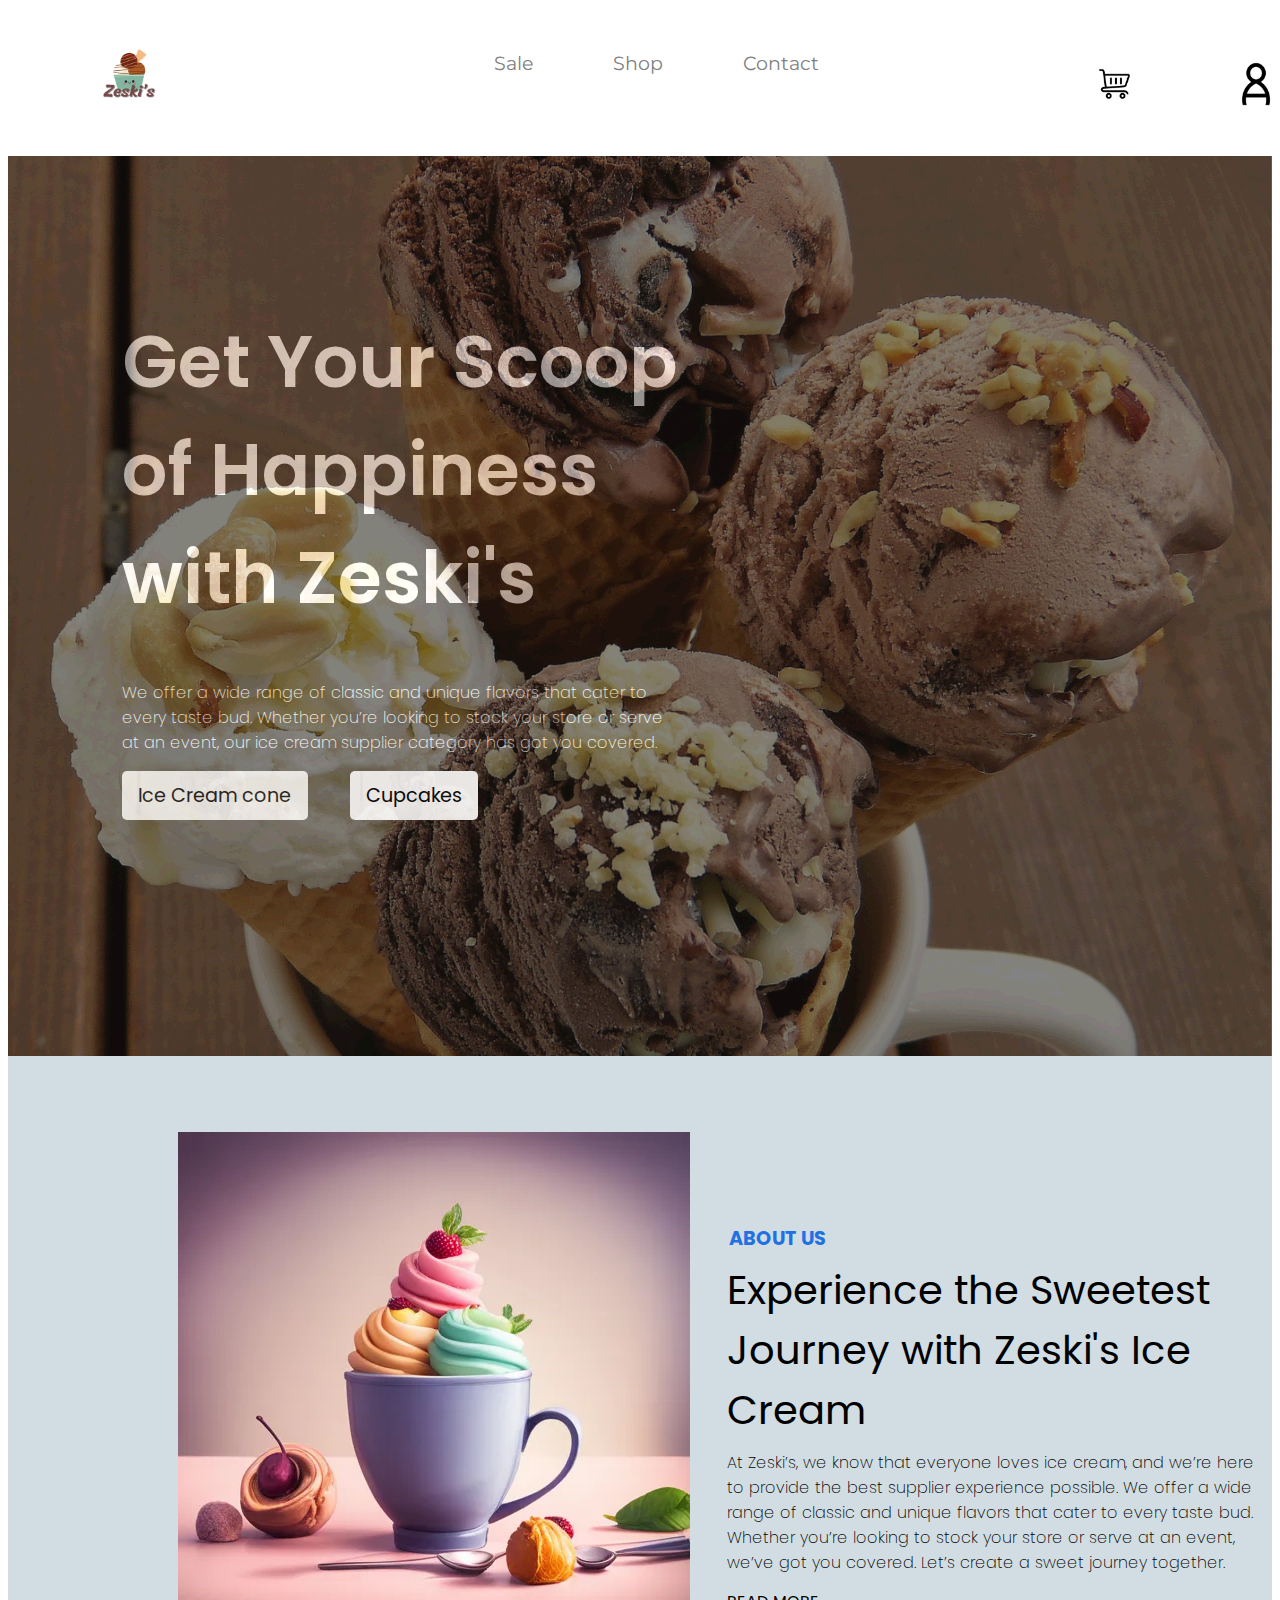
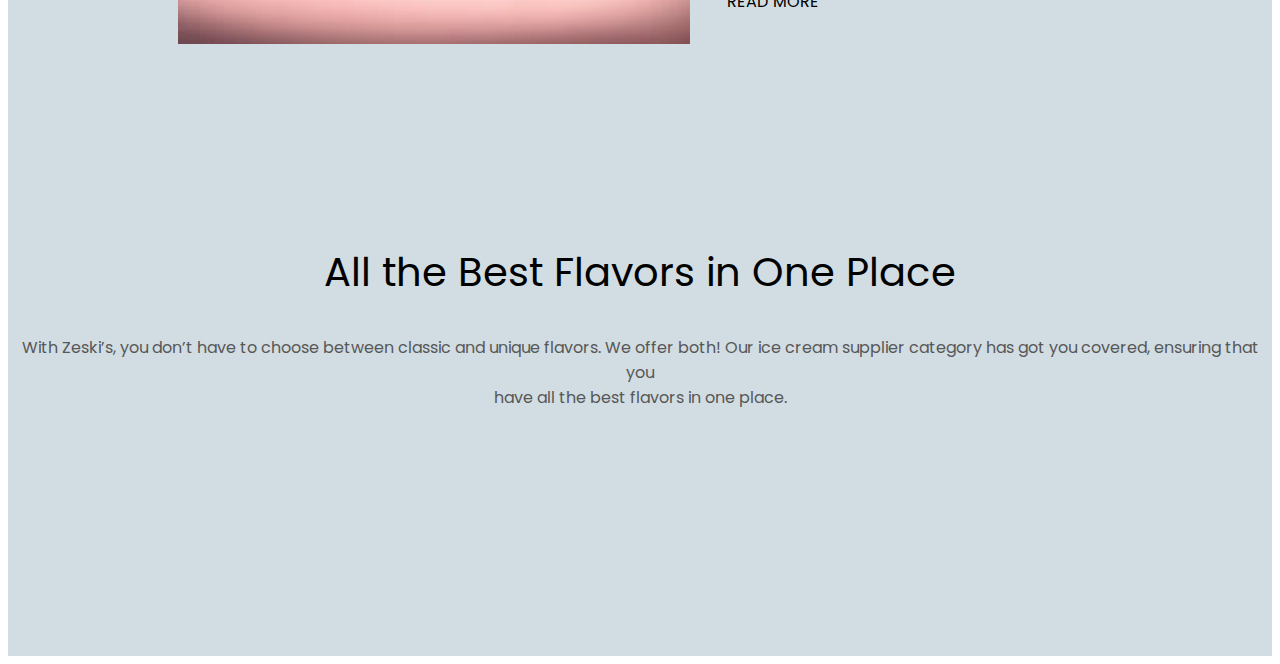
<file: index.html>
<!DOCTYPE html>
<html lang="en">
<head>
    <meta charset="UTF-8">
    <meta name="viewport" content="width=device-width, initial-scale=1.0">
    <title>Zeski's</title>
    <link href="https://fonts.googleapis.com/css2?family=Montserrat:wght@200;300;500&family=Poppins:wght@200;300;400;600&display=swap" rel="stylesheet">
    <link rel="stylesheet" href="Zeski.css">
</head>
<body>
    <header>
        <div>
        <nav>
            <a class="company_logo" href="Zeski.html"> <img class="logo_img" src="Brown Cute Illustration Ice Cream Shop Logo.png" alt="logo" /> </a>
            <a class="sale" href="#">Sale</a>
            <a class="shop" href="#">Shop</a>
            <a class="contact" href="#">Contact</a>
            <a href="#"><img class="cart_img" src="Orange Modern Outline Shopping Center Cart Logo.png" alt="cart" /></a>
            <a class="profile" href="#"><img class="profile_img" src="Purple Minimalist People Profile Logo.png" alt="profile" /></a>
        </nav>
        </div>
    </header>
    <main>
        <div>
        <section class="intro_section1">
            <span class="h1_main_heading">
            <h1 class="intro_heading">
                Get Your Scoop <br>of Happiness <br>with Zeski's
            </h1>
            </span>
            <div class="h2_main_description">
            <h2 class="intro_description">
                <p>We offer a wide range of classic and unique flavors that cater to<br> every taste bud.
                     Whether you’re looking to stock your store or serve<br> at an event,
                      our ice cream supplier category has got you covered.</p>
            </h2>
            </div>
            <span>
                <form action="icecream_cone.html" class="form1">
                <button type="submit" class="icecream_cone_intro_button">Ice Cream cone</button>
            </form>
            </span>
            <span>
                <form action="cupcakes.html" class="form2">
                    <button type="submit" class="cupcakes_intro_button">Cupcakes</button>
                </form>
            </span>
        </section>
        </div>
        <div>
        <section class="about_section2">
            <div class="about_container1">
            <img src="recycled-shoe-store-home-about-image_SmUJlbjy.webp" class="about_picture">
            <div class="inner_container1">
            <h2 class="about_h2">ABOUT US</h2>
            <h1 class="about_h1">Experience the Sweetest<br> Journey with Zeski's Ice<br> Cream</h1>
            <h3 class="about_h3">At Zeski’s, we know that everyone loves ice cream, and we’re here<br>
                to provide the best supplier experience possible. We offer a wide<br>
                range of classic and unique flavors that cater to every taste bud.<br>
                Whether you’re looking to stock your store or serve at an event,<br>
                we’ve got you covered. Let’s create a sweet journey together.</h3>
            <a href="Zeski.html" class="read_more_link">READ MORE</a>
            </div>
            </div>
            <div class="flavors_section2">
                <h2 class="flavors_h2">All the Best Flavors in One Place</h2>
                <p class="flavors_p">With Zeski’s, you don’t have to choose between classic and unique flavors.
                    We offer both! Our ice cream supplier category has got you covered,
                    ensuring that you<br> have all the best flavors in one place.</p>
            </div>
        </section>
        </div>
    </main>
</body>
</html>
</file>
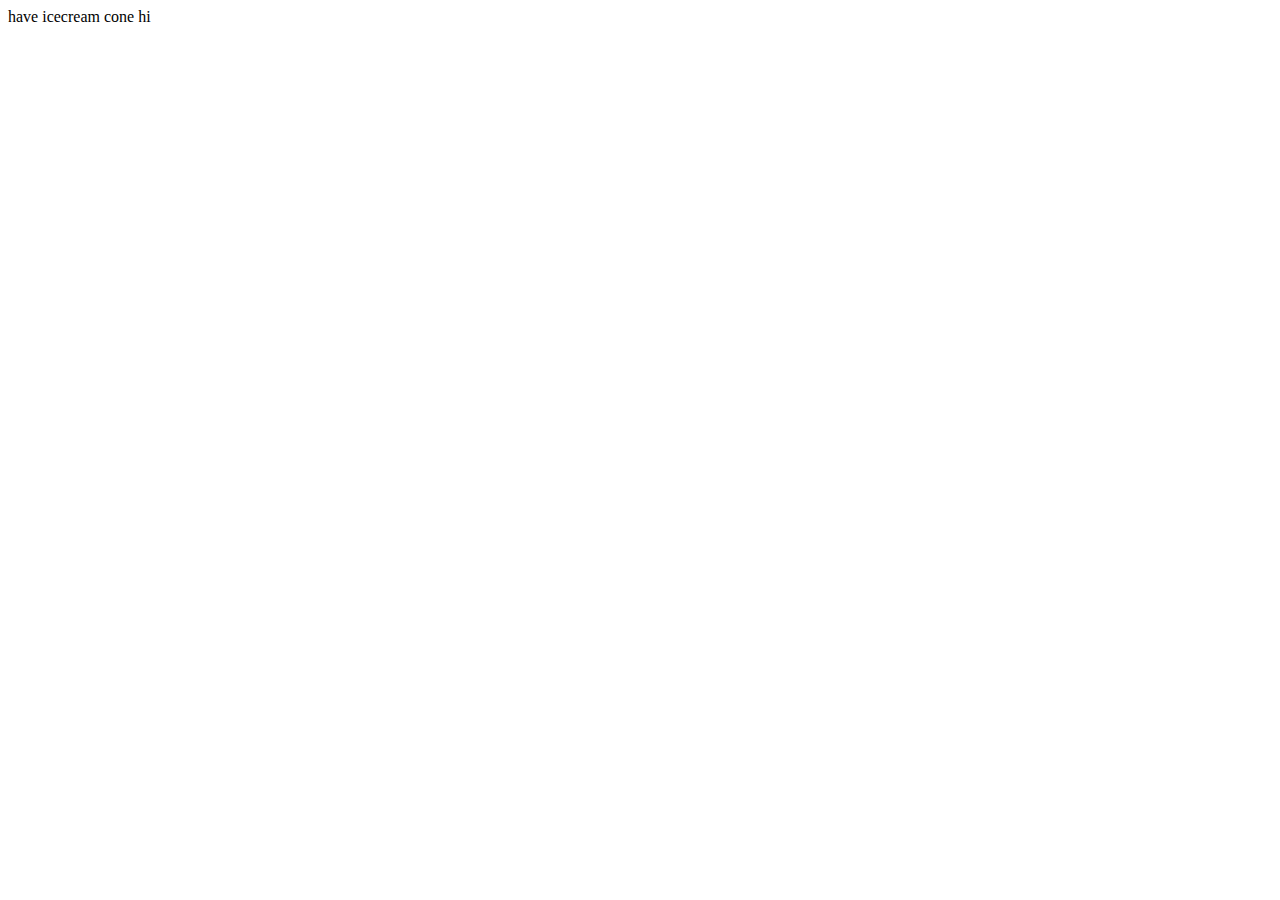
<file: icecream_cone.html>
<!DOCTYPE html>
<html lang="en">
<head>
    <meta charset="UTF-8">
    <meta name="viewport" content="width=device-width, initial-scale=1.0">
    <title>Document</title>
</head>
<body>
    have icecream cone
    hi
</body>
</html>
</file>
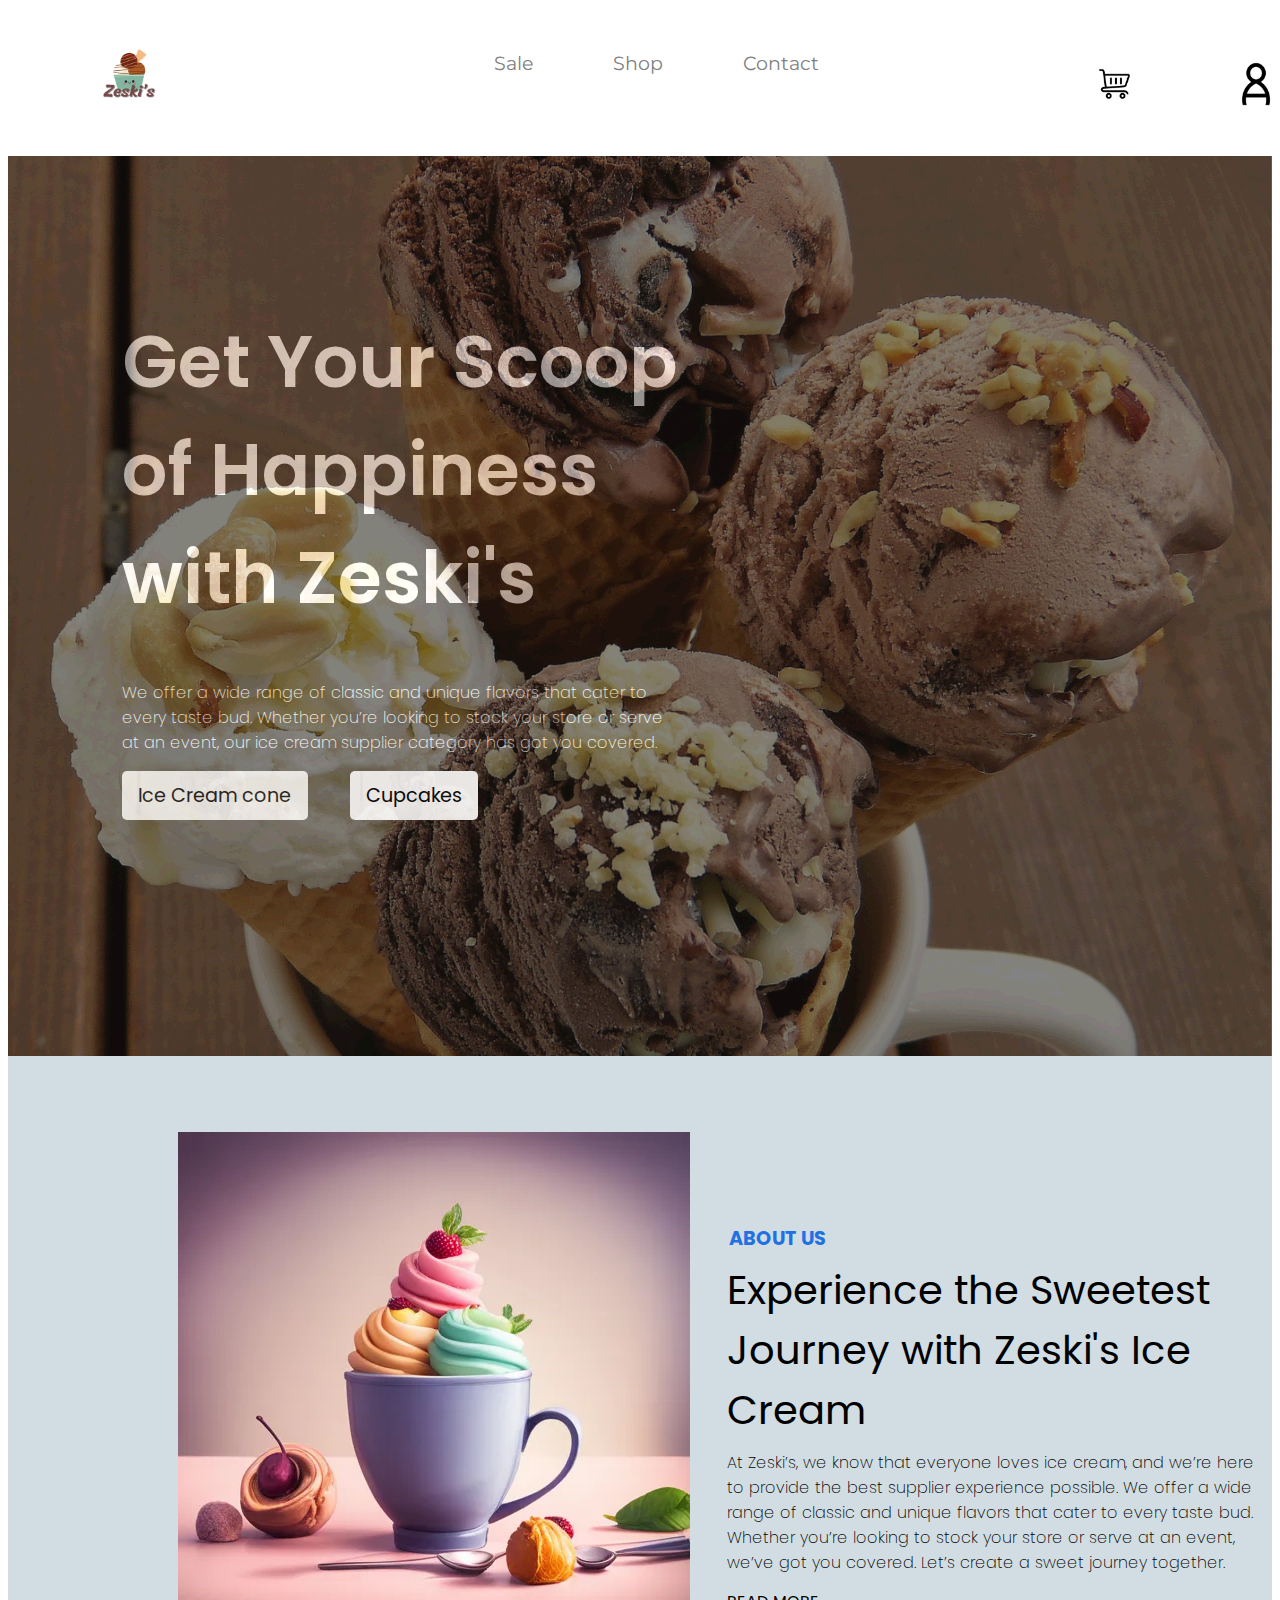
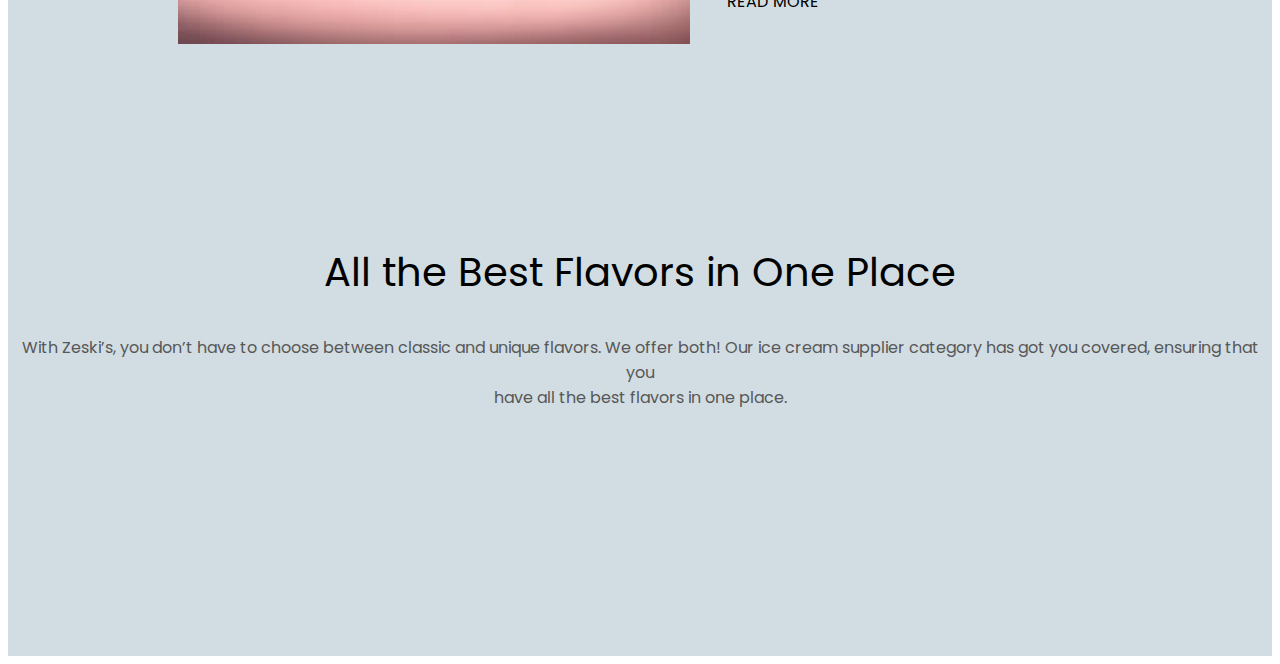
<file: Zeski.html>
<!DOCTYPE html>
<html lang="en">
<head>
    <meta charset="UTF-8">
    <meta name="viewport" content="width=device-width, initial-scale=1.0">
    <title>Zeski's</title>
    <link href="https://fonts.googleapis.com/css2?family=Montserrat:wght@200;300;500&family=Poppins:wght@200;300;400;600&display=swap" rel="stylesheet">
    <link rel="stylesheet" href="Zeski.css">
</head>
<body>
    <header>
        <div>
        <nav>
            <a class="company_logo" href="Zeski.html"> <img class="logo_img" src="Brown Cute Illustration Ice Cream Shop Logo.png" alt="logo" /> </a>
            <a class="sale" href="#">Sale</a>
            <a class="shop" href="#">Shop</a>
            <a class="contact" href="#">Contact</a>
            <a href="#"><img class="cart_img" src="Orange Modern Outline Shopping Center Cart Logo.png" alt="cart" /></a>
            <a class="profile" href="#"><img class="profile_img" src="Purple Minimalist People Profile Logo.png" alt="profile" /></a>
        </nav>
        </div>
    </header>
    <main>
        <div>
        <section class="intro_section1">
            <span class="h1_main_heading">
            <h1 class="intro_heading">
                Get Your Scoop <br>of Happiness <br>with Zeski's
            </h1>
            </span>
            <div class="h2_main_description">
            <h2 class="intro_description">
                <p>We offer a wide range of classic and unique flavors that cater to<br> every taste bud.
                     Whether you’re looking to stock your store or serve<br> at an event,
                      our ice cream supplier category has got you covered.</p>
            </h2>
            </div>
            <span>
                <form action="icecream_cone.html" class="form1">
                <button type="submit" class="icecream_cone_intro_button">Ice Cream cone</button>
            </form>
            </span>
            <span>
                <form action="cupcakes.html" class="form2">
                    <button type="submit" class="cupcakes_intro_button">Cupcakes</button>
                </form>
            </span>
        </section>
        </div>
        <div>
        <section class="about_section2">
            <div class="about_container1">
            <img src="recycled-shoe-store-home-about-image_SmUJlbjy.webp" class="about_picture">
            <div class="inner_container1">
            <h2 class="about_h2">ABOUT US</h2>
            <h1 class="about_h1">Experience the Sweetest<br> Journey with Zeski's Ice<br> Cream</h1>
            <h3 class="about_h3">At Zeski’s, we know that everyone loves ice cream, and we’re here<br>
                to provide the best supplier experience possible. We offer a wide<br>
                range of classic and unique flavors that cater to every taste bud.<br>
                Whether you’re looking to stock your store or serve at an event,<br>
                we’ve got you covered. Let’s create a sweet journey together.</h3>
            <a href="Zeski.html" class="read_more_link">READ MORE</a>
            </div>
            </div>
            <div class="flavors_section2">
                <h2 class="flavors_h2">All the Best Flavors in One Place</h2>
                <p class="flavors_p">With Zeski’s, you don’t have to choose between classic and unique flavors.
                    We offer both! Our ice cream supplier category has got you covered,
                    ensuring that you<br> have all the best flavors in one place.</p>
            </div>
        </section>
        </div>
    </main>
</body>
</html>
</file>
<file: Zeski.css>
body{
    font-family: 'Poppins';
}
nav{
    /* display: flex;
    justify-content: space-evenly;
    background-color: bisque; */
    height: 100px;
}
nav a{
    padding: 3%;
    text-decoration: none;
}
.logo_img{
    width: 7%;
    position: relative;
    bottom: 40px;
    left: 40px;
}
.profile_img{
    width: 12%;
    position: relative;
    left: 330px;
}
.cart_img{
    width: 12%;
    position: relative;
    left: 420px;
}
.shop,.sale,.contact{
    position: relative;
    bottom: 90px;
    left: 280px;
    font-size: larger;
    font-family: 'Montserrat', sans-serif;
    color: gray;
}
.intro_section1{
    height: 900px;
    position: relative;
    background-color: rgb(0, 0, 0);
}
.intro_section1 ::before{
    background-image: url(Brown\ White\ Modern\ Ice\ Cream\ Promotion\ Your\ Story\ Template\ \(Facebook\ Post\).png);
    background-size: cover;
    background-repeat: no-repeat;
    content: '';
    position: absolute;
    inset: 0;
    opacity: 0.08;
}
.intro_heading{
    padding-top: 12%;
    padding-left: 9%;
    font-family: 'Poppins', sans-serif;
    color: rgb(255, 255, 255);
    font-weight: 600;
    font-size: 4.5em;
    isolation: isolate;
}
.intro_description{
    padding-left: 9%;
    font-family: 'Poppins', sans-serif;
    color: rgb(255, 255, 255);
    font-weight: 200;
    isolation: isolate;
    font-size: medium;
}
.icecream_cone_intro_button{
    position: relative;
    left: 9%;
    padding: 0.8% 1.3%;
    font-size: larger;
    isolation: isolate;
    font-family: 'Poppins', sans-serif;
    font-weight: 400;
    border: 2px;
    border-radius: 5px;
    display: inline;
}
/* .icecream_cone_intro_link{
    color: black;
    background-color: white;
    isolation: isolate;
} */
.cupcakes_intro_button{
    position: relative;
    left: 12%;
    padding: 0.8% 1.3%;
    font-size: larger;
    isolation: isolate;
    font-family: 'Poppins', sans-serif;
    font-weight: 400;
    border: 2px;
    border-radius: 5px;
    display: inline;
}
.cupcakes_intro_button:hover{
    background-color: rgb(43, 150, 222);
    cursor: pointer;
}
.icecream_cone_intro_button:hover{
    background-color: rgb(43, 150, 222);
    cursor: pointer;
}
.form1,.form2{
    display: inline;
}
.about_section2{
    background-color: rgb(209, 221, 226);
    height: 1200px;
}
.about_picture{
    padding: 6% 0 0 12%;
}
.about_h2{
    display: inline;
    padding: 12% 0 0 6%;
    font-size: larger;
    font-family: 'Poppins';
    color: #2270e2;
    position: relative;
    top: 15%;
    right: 5.5%;
}
.about_h1{
    font-size: 2.5em;
    font-family: 'Poppins';
    font-weight: 400;
    position: relative;
    top: 9%;
}
.about_h3{
    font-family: 'Poppins';
    font-weight: 200;
    position: relative;
    top: 3.5%;
    font-size: medium;
}
.about_container1{
    display: flex;
    flex-direction: row;
    justify-content: space-around;
    padding-bottom: 13%;
}
.inner_container1{
    display: flex;
    flex-direction: column;
}
.read_more_link{
    color: black;
    position: relative;
    top: 3%;
    font-family: 'Poppins';
    text-decoration: none;
    display: inline;
}
.read_more_link:hover{
    color: #2270e2;
}
.flavors_h2{
    text-align: center;
    font-size: 2.5em;
    font-weight: 400;
}
.flavors_p{
    text-align: center;
    color: rgb(87, 87, 87);
}
</file>
